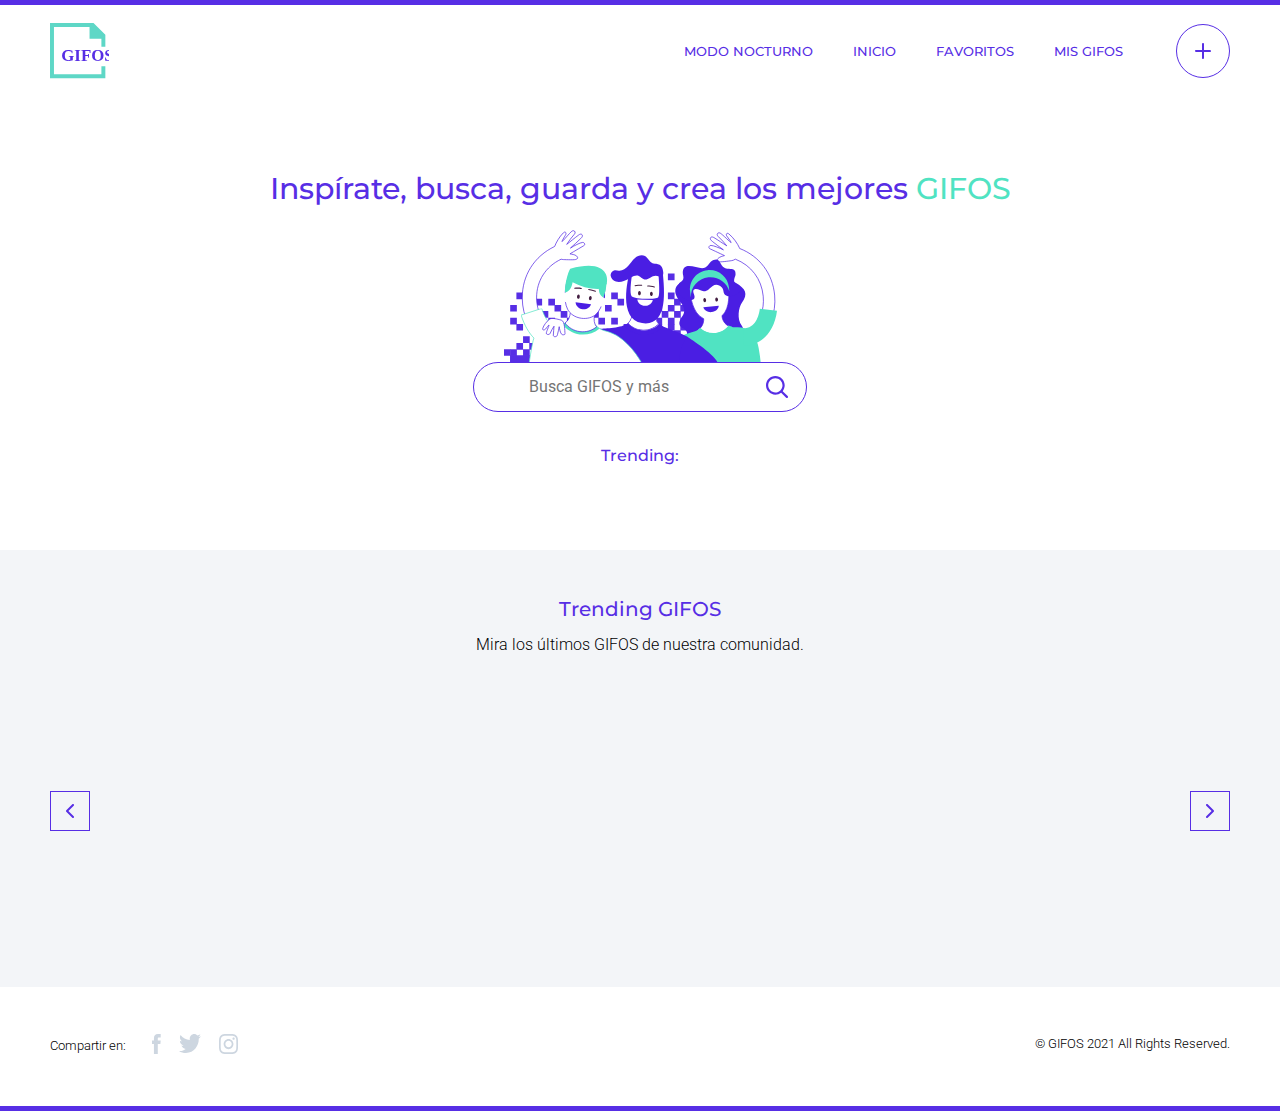
<file: index.html>
<!DOCTYPE html>
<html lang="en">

<head>
    <meta charset="UTF-8">
    <meta name="viewport" content="width=device-width, initial-scale=1.0">
    <link
        href="https://fonts.googleapis.com/css2?family=Montserrat:wght@400;500;700&family=Roboto:wght@300;400;500;700&display=swap"
        rel="stylesheet">
    <link rel="stylesheet" href="./estilos/estilos.css">
    <title>GIFOS</title>
</head>

<body id="body">

    <header>

        <div class="linea-violeta"></div>

        <div class="navbar">

            <img src="./assets/logo-mobile.svg" alt="Logo GifOs" id="logo">
            <img src="./assets/logo-desktop.svg" alt="Logo GifOs" id="logo-desktop">

            <nav>
                <div class="menu">
                    <input type="checkbox" id="checkbox" />

                    <label for="checkbox" id="icon-hamburguesa">
                        <span class="span1"></span>
                        <span class="span2"></span>
                        <span class="span3"></span>
                    </label>

                    <ul id="ul-menu">
                        <li><a href="#" id="menu-modo" class="menu-items">Modo nocturno</a></li>
                        <li><a href="index.html" class="menu-items">Inicio</a></li>
                        <li><a href="favoritos.html" class="menu-items">Favoritos</a></li>
                        <li><a href="misgifos.html" class="menu-items">Mis GIFOS</a></li>
                        <li><a href="creargifo.html" class="menu-creargifo">
                                <img src="./assets/button-crear-gifo.svg" alt="Crear Gifo" class="mas-violeta">
                                <img src="./assets/button-crear-gifo-hover.svg" alt="Crear Gifo" class="mas-blanco">
                            </a></li>
                    </ul>
                </div>
            </nav>

        </div>

    </header>

    <main>

        <section class="main-header">

            <h1>Inspírate, busca, guarda y crea los mejores <span class="gifos">GIFOS</span></h1>

            <div class="buscador-contenedor">
                <img src="./assets/ilustra_header.svg" alt="Ilustración Header">

                <div id="buscador" class="buscador">

                    <div class="buscador-bloque">
                        <div class="buscador-y-lupa">
                            <img src="./assets/icon-search-gris.svg" alt="buscador" class="buscador-lupa-gris"
                                id="buscador-lupa-gris">
                            <input type="text" placeholder="Busca GIFOS y más" id="input-buscador"
                                class="input-buscador">
                        </div>
                        <button id="btn-buscador">
                            <img src="./assets/icon-search.svg" alt="Buscar" id="buscador-lupa"
                                class="icon-lupa-abierta">
                            <img src="./assets/button-close.svg" alt="Cerrar búsqueda" id="cerrar-busqueda"
                                class="icon-cerrar-busqueda">
                        </button>
                    </div>

                    <ul class="buscador-sugerencias" id="buscador-sugerencias">
                    </ul>
                </div>

            </div>

            <div class="trending-sugerencias">
                <h3>Trending:</h3>
                <p id="trending-topics"></p>
            </div>

            <div id="resultados-busqueda-contenedor" class="resultados-busqueda-contenedor">

                <h2 id="titulo-busqueda" class="titulo-busqueda"></h2>

                <div id="resultados-busqueda" class="resultados-busqueda">
                </div>

                <button id="resultados-vermas" class="btn-generico">ver más</button>

            </div>

        </section>

        <section class="trending">

            <h2>Trending GIFOS</h2>
            <p class="trending-text">Mira los últimos GIFOS de nuestra comunidad.</p>

            <div class="trending-slider-contenedor">

                <div class="slider-prev" id="trending-btn-previous">
                    <img src="./assets/button-left.svg" alt="izquierda" class="prev-violeta">
                    <img src="./assets/button-left-blanco.svg" alt="izquierda" class="prev-blanco">
                </div>

                <div class="trending-slider-box">
                    <div class="trending-slider" id="trending-slider">
                    </div>
                </div>

                <div class="slider-next" id="trending-btn-next">
                    <img src="./assets/button-right.svg" alt="derecha" class="next-violeta">
                    <img src="./assets/button-right-blanco.svg" alt="derecha" class="next-blanco">
                </div>

            </div>

        </section>

    </main>

    <footer>

        <div class="datos">

            <div class="footer-redes">
                <p>Compartir en:</p>
                <div class="redes-iconos-contenedor">
                    <a href="https://www.facebook.com/" class="redes-icon" target="_blank">
                        <img src="./assets/icon_facebook.svg" alt="Facebook" class="icon">
                        <img src="./assets/icon_facebook-hover.svg" alt="Facebook" class="icon-hover">
                    </a>
                    <a href="https://www.twitter.com/" class="redes-icon" target="_blank">
                        <img src="./assets/icon-twitter.svg" alt="Twitter" class="icon">
                        <img src="./assets/icon-twitter-hover.svg" alt="Twitter" class="icon-hover">
                    </a>
                    <a href="https://www.instagram.com/" class="redes-icon" target="_blank">
                        <img src="./assets/icon_instagram.svg" alt="Instagram" class="icon">
                        <img src="./assets/icon_instagram-hover.svg" alt="Instagram" class="icon-hover">
                    </a>
                </div>
            </div>

            <div class="footer-copyright">
                <p>© GIFOS 2021 All Rights Reserved.</p>
            </div>

        </div>
        <div class="linea-violeta"></div>

    </footer>


    <script src="https://www.WebRTC-Experiment.com/RecordRTC.js"></script>
    <script src="./java/inicio.js"></script>
    <script src="./java/trending.js"></script>
    <script src="./java/nocturno.js"></script>
</body>

</html>
</file>
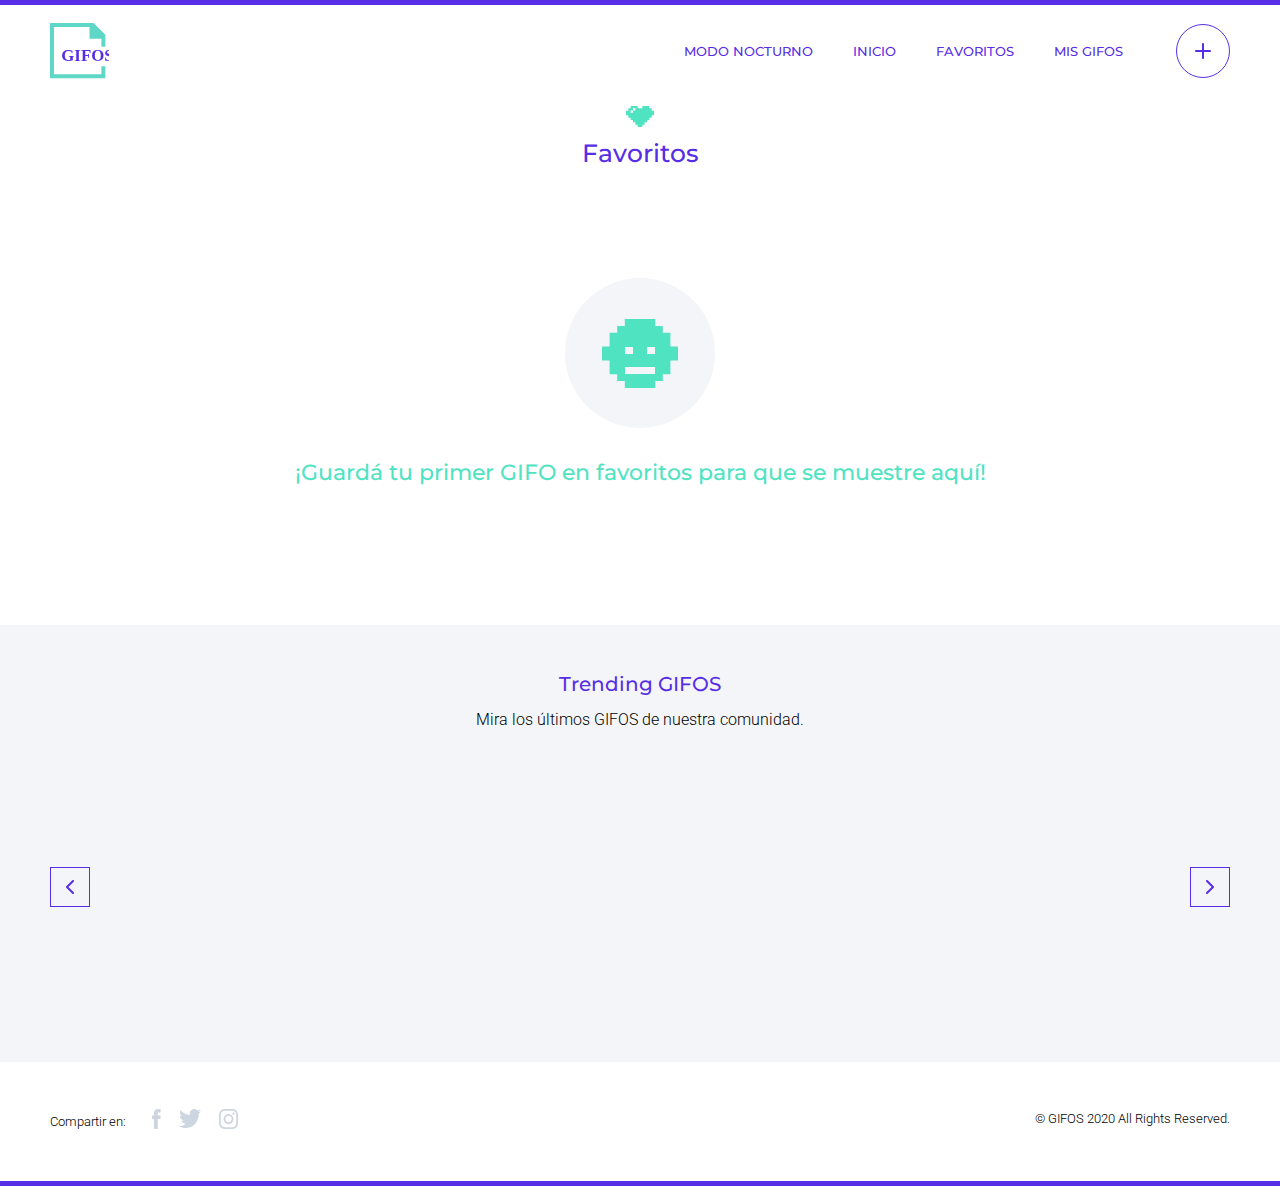
<file: favoritos.html>
<!DOCTYPE html>
<html lang="en">

<head>
    <meta charset="UTF-8">
    <meta name="viewport" content="width=device-width, initial-scale=1.0">
    <link
        href="https://fonts.googleapis.com/css2?family=Montserrat:wght@400;500;700&family=Roboto:wght@400;500;700&display=swap"
        rel="stylesheet">
    <link rel="stylesheet" href="./estilos/estilos.css">
    <title>GIFOS</title>
</head>

<body id="body">

    <header>

        <div class="linea-violeta"></div>

        <div class="navbar">

            <img src="./assets/logo-mobile.svg" alt="Logo GifOs" id="logo">
            <img src="./assets/logo-desktop.svg" alt="Logo GifOs" id="logo-desktop">

            <nav>
                <div class="menu">
                    <input type="checkbox" id="checkbox"/>

                    <label for="checkbox" id="icon-hamburguesa">
                        <span class="span1"></span>
                        <span class="span2"></span>
                        <span class="span3"></span>
                    </label>

                    <ul id="ul-menu">
                        <li><a href="#" id="menu-modo" class="menu-items">Modo nocturno</a></li>
                        <li><a href="index.html" class="menu-items">Inicio</a></li>
                        <li><a href="favoritos.html" class="menu-items">Favoritos</a></li>
                        <li><a href="misgifos.html" class="menu-items">Mis GIFOS</a></li>
                        <li><a href="creargifo.html" class="menu-creargifo">
                                <img src="./assets/button-crear-gifo.svg" alt="Crear Gifo" class="mas-violeta">
                                <img src="./assets/button-crear-gifo-hover.svg" alt="Crear Gifo" class="mas-blanco">
                            </a></li>
                    </ul>
                </div>
            </nav>

        </div>

    </header>

    <main>

        <section class="header-favoritos">

            <img src="./assets/icon-favoritos.svg" alt="favoritos">

            <h1>Favoritos</h1>

        </section>

        <section id="favoritos-vacio">

            <img src="./assets/icon-mis-gifos-sin-contenido.svg" alt="favoritos sin contenido">
            <h3>¡Guardá tu primer GIFO en favoritos para que se muestre aquí!</h3>

        </section>

        <section id="gifos-favoritos">

            <div class="resultados-favoritos" id="resultados-favoritos">

                
            </div> 

            

        </section>

        <section class="trending">

            <h2>Trending GIFOS</h2>
            <p class="trending-text">Mira los últimos GIFOS de nuestra comunidad.</p>

            <div class="trending-slider-contenedor">

                <div class="slider-prev" id="trending-btn-previous">
                    <img src="./assets/button-left.svg" alt="izquierda" class="prev-violeta">
                    <img src="./assets/button-left-blanco.svg" alt="izquierda" class="prev-blanco">
                </div>

                <div class="trending-slider-box">
                    <div class="trending-slider" id="trending-slider">
                    </div>
                </div>

                <div class="slider-next" id="trending-btn-next">
                    <img src="./assets/button-right.svg" alt="derecha" class="next-violeta">
                    <img src="./assets/button-right-blanco.svg" alt="derecha" class="next-blanco">
                </div>

            </div>

        </section>

    </main>

    <footer>

        <div class="datos">

            <div class="footer-redes">
                <p>Compartir en:</p>
                <div class="redes-iconos-contenedor">

                    <a href="https://www.facebook.com/" class="redes-icon" target="_blank">
                        <img src="./assets/icon_facebook.svg" alt="Facebook" class="icon">
                        <img src="./assets/icon_facebook-hover.svg" alt="Facebook" class="icon-hover">
                    </a>

                    <a href="https://www.twitter.com/" class="redes-icon" target="_blank">
                        <img src="./assets/icon-twitter.svg" alt="Twitter" class="icon">
                        <img src="./assets/icon-twitter-hover.svg" alt="Twitter" class="icon-hover">
                    </a>

                    <a href="https://www.instagram.com/" class="redes-icon" target="_blank">
                        <img src="./assets/icon_instagram.svg" alt="Instagram" class="icon">
                        <img src="./assets/icon_instagram-hover.svg" alt="Instagram" class="icon-hover">
                    </a>
                </div>
            </div>

            <div class="footer-copyright">
                <p>© GIFOS 2020 All Rights Reserved.</p>
            </div>

        </div>
        <div class="linea-violeta"></div>

    </footer>

    <script src="https://www.WebRTC-Experiment.com/RecordRTC.js"></script>
    <script src="./java/favoritos.js"></script>
    <script src="./java/trending.js"></script>
    <script src="./java/nocturno.js"></script>
   
</body>

</html>
</file>
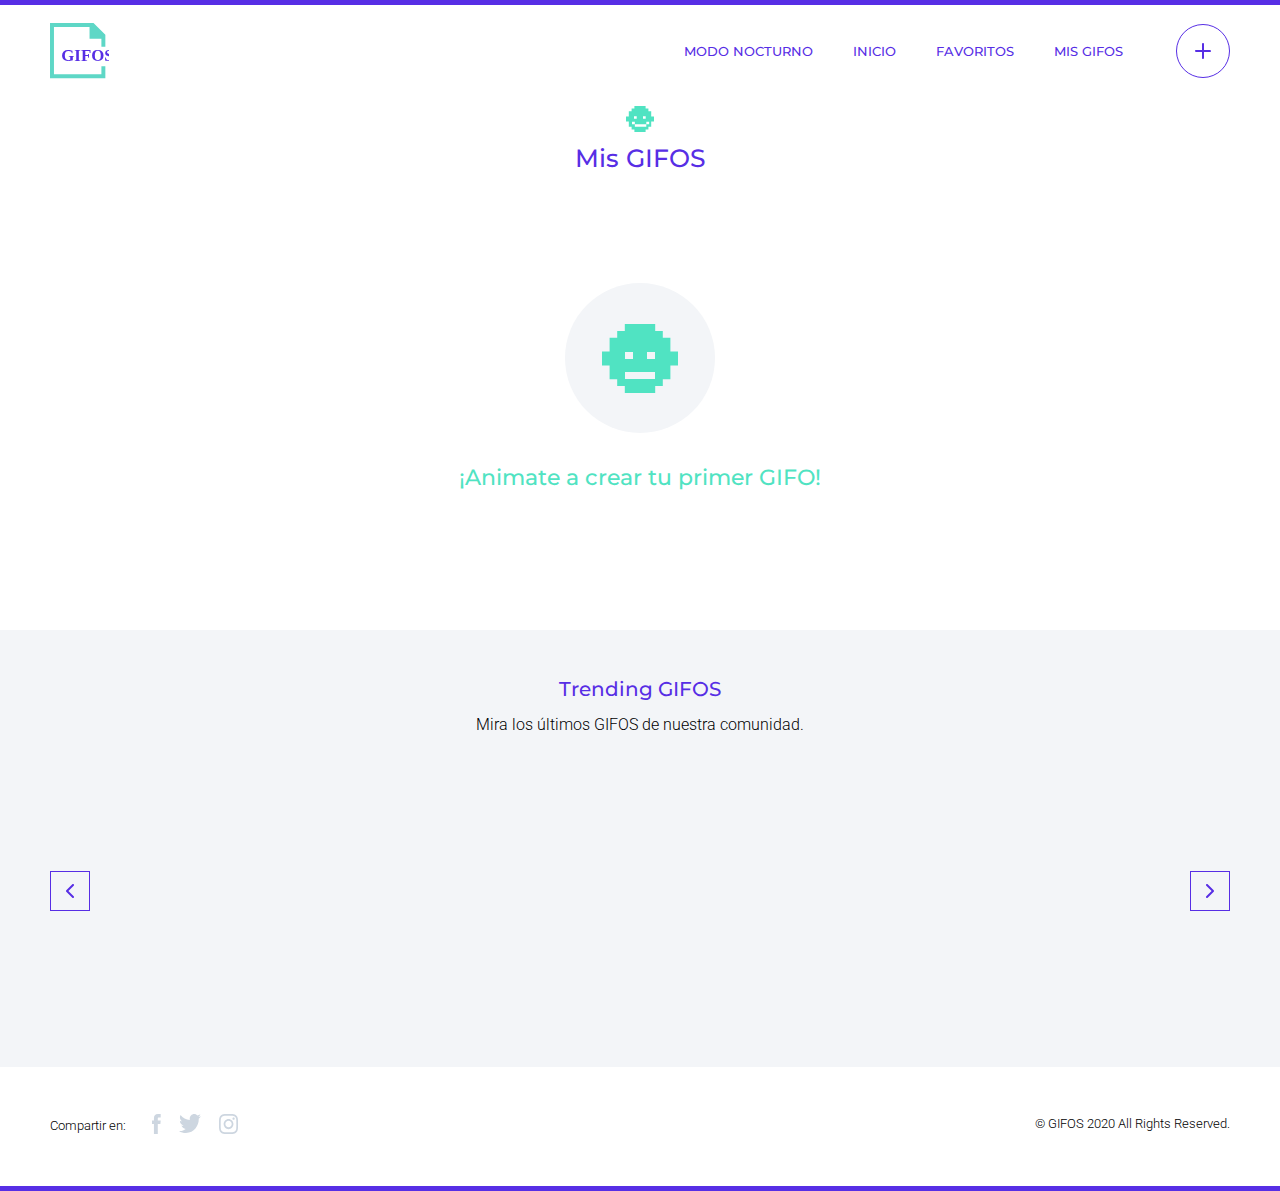
<file: misgifos.html>
<!DOCTYPE html>
<html lang="en">

<head>
    <meta charset="UTF-8">
    <meta name="viewport" content="width=device-width, initial-scale=1.0">
    <link
        href="https://fonts.googleapis.com/css2?family=Montserrat:wght@400;500;700&family=Roboto:wght@400;500;700&display=swap"
        rel="stylesheet">
    <link rel="stylesheet" href="./estilos/estilos.css">
    <title>GIFOS</title>
</head>

<body id="body">

    <header>

        <div class="linea-violeta"></div>

        <div class="navbar">

            <img src="./assets/logo-mobile.svg" alt="Logo" id="logo">
            <img src="./assets/logo-desktop.svg" alt="Logo" id="logo-desktop">

            <nav>
                <div class="menu">
                    <input type="checkbox" id="checkbox" />

                    <label for="checkbox" id="icon-hamburguesa">
                        <span class="span1"></span>
                        <span class="span2"></span>
                        <span class="span3"></span>
                    </label>

                    <ul id="ul-menu">
                        <li><a href="#" id="menu-modo" class="menu-items">Modo nocturno</a></li>
                        <li><a href="index.html" class="menu-items">Inicio</a></li>
                        <li><a href="favoritos.html" class="menu-items">Favoritos</a></li>
                        <li><a href="misgifos.html" class="menu-items">Mis GIFOS</a></li>
                        <li><a href="creargifo.html" class="menu-creargifo">
                                <img src="./assets/button-crear-gifo.svg" alt="Crear Gifo" class="mas-violeta">
                                <img src="./assets/button-crear-gifo-hover.svg" alt="Crear Gifo" class="mas-blanco">
                            </a></li>
                    </ul>
                </div>
            </nav>

        </div>

    </header>

    <main>

        <section class="header-misgifos">

            <img src="./assets/icon-mis-gifos.svg" alt="misgifos">

            <h1>Mis GIFOS</h1>

        </section>

        <section id="misgifos-vacio">

            <img src="./assets/icon-mis-gifos-sin-contenido.svg" alt="mis gifos sin contenido">
            <h3>¡Animate a crear tu primer GIFO!</h3>

        </section>


        <section id="misgifos-creados">

            <div class="resultados-misgifos" id="resultados-misgifos">



            </div>



        </section>



        <section class="trending">

            <h2>Trending GIFOS</h2>
            <p class="trending-text">Mira los últimos GIFOS de nuestra comunidad.</p>

            <div class="trending-slider-contenedor">

                <div class="slider-prev" id="trending-btn-previous">
                    <img src="./assets/button-left.svg" alt="izquierda" class="prev-violeta">
                    <img src="./assets/button-left-blanco.svg" alt="izquierda" class="prev-blanco">
                </div>

                <div class="trending-slider-box">
                    <div class="trending-slider" id="trending-slider">
                    </div>
                </div>

                <div class="slider-next" id="trending-btn-next">
                    <img src="./assets/button-right.svg" alt="derecha" class="next-violeta">
                    <img src="./assets/button-right-blanco.svg" alt="derecha" class="next-blanco">
                </div>

            </div>

        </section>

    </main>

    <footer>

        <div class="datos">

            <div class="footer-redes">
                <p>Compartir en:</p>
                <div class="redes-iconos-contenedor">

                    <a href="https://www.facebook.com/" class="redes-icon" target="_blank">
                        <img src="./assets/icon_facebook.svg" alt="Facebook" class="icon">
                        <img src="./assets/icon_facebook-hover.svg" alt="Facebook" class="icon-hover">
                    </a>

                    <a href="https://www.twitter.com/" class="redes-icon" target="_blank">
                        <img src="./assets/icon-twitter.svg" alt="Twitter" class="icon">
                        <img src="./assets/icon-twitter-hover.svg" alt="Twitter" class="icon-hover">
                    </a>

                    <a href="https://www.instagram.com/" class="redes-icon" target="_blank">
                        <img src="./assets/icon_instagram.svg" alt="Instagram" class="icon">
                        <img src="./assets/icon_instagram-hover.svg" alt="Instagram" class="icon-hover">
                    </a>
                </div>
            </div>

            <div class="footer-copyright">
                <p>© GIFOS 2020 All Rights Reserved.</p>
            </div>

        </div>
        <div class="linea-violeta"></div>

    </footer>

    <script src="https://www.WebRTC-Experiment.com/RecordRTC.js"></script>
    <script src="./java/misgifos.js"></script>
    <script src="./java/trending.js"></script>
    <script src="./java/nocturno.js"></script>
</body>
</file>
<file: estilos/estilos.css>
.linea-violeta {
    height: 5px;
    background-color: #572EE5;
    width: 100%;
  }
  
  .dark .linea-violeta {
    background-color: #000000;
  }
  
  header .navbar {
    display: -webkit-box;
    display: -ms-flexbox;
    display: flex;
    -webkit-box-pack: justify;
        -ms-flex-pack: justify;
            justify-content: space-between;
    height: 95px;
    padding: 29px 26px 17px 22px;
  }
  
  header .navbar #logo {
    width: 56px;
  }
  
  header .navbar #logo-desktop {
    display: none;
  }
  
  header .navbar nav .menu {
    /* lo que pasa cuando apreto el checkbox*/
  }
  
  header .navbar nav .menu ul {
    position: absolute;
    top: 100px;
    right: 0px;
    width: 0px;
    height: calc(100vh - 100px);
    padding-left: 0px;
    padding-top: 32px;
    overflow: hidden;
    background-color: rgba(87, 46, 229, 0.9);
    list-style-type: none;
    -webkit-transition: width 0.3s ease-out;
    transition: width 0.3s ease-out;
  }
  
  header .navbar nav .menu ul li {
    position: relative;
  }
  
  header .navbar nav .menu ul li .menu-items {
    display: block;
    position: relative;
    padding-bottom: 11px;
    padding-top: 13px;
    text-decoration: none;
    text-align: center;
    font-family: 'Montserrat', sans-serif;
    font-weight: 500;
    font-size: 15px;
    line-height: 30px;
    color: #ffffff;
  }
  
  header .navbar nav .menu ul li::after {
    content: "";
    position: absolute;
    bottom: 0;
    left: calc(50% - 20.5px);
    width: 41px;
    border-bottom: 1px solid #ffffff;
    opacity: 0.5;
  }
  
  header .navbar nav .menu ul li .menu-creargifo {
    display: none;
  }
  
  header .navbar nav .menu ul li:first-child a {
    padding-top: 0;
  }
  
  header .navbar nav .menu #checkbox {
    display: none;
    z-index: 2;
    position: absolute;
    top: 10px;
    right: 16px;
    -webkit-transform: scale(1.5);
            transform: scale(1.5);
  }
  
  header .navbar nav .menu label span {
    display: block;
    width: 18px;
    height: 2px;
    position: relative;
    background-color: #572EE5;
    z-index: 1;
    -webkit-transition: opacity 0.3s ease, -webkit-transform 0.3s ease;
    transition: opacity 0.3s ease, -webkit-transform 0.3s ease;
    transition: transform 0.3s ease, opacity 0.3s ease;
    transition: transform 0.3s ease, opacity 0.3s ease, -webkit-transform 0.3s ease;
  }
  
  header .navbar nav .menu label .span1 {
    -webkit-transform-origin: 10% 0%;
            transform-origin: 10% 0%;
    margin-bottom: 3px;
    background-color: #572EE5;
  }
  
  header .navbar nav .menu label .span2 {
    margin-bottom: 3px;
    background-color: #572EE5;
  }
  
  header .navbar nav .menu label .span3 {
    -webkit-transform-origin: 10% 100%;
            transform-origin: 10% 100%;
    background-color: #572EE5;
  }
  
  header .navbar nav .menu input:checked ~ ul {
    width: 100%;
    -webkit-transition: width 0.3s ease-out;
    transition: width 0.3s ease-out;
  }
  
  header .navbar nav .menu input:checked ~ label .span1 {
    opacity: 1;
    -webkit-transform: rotate(45deg);
            transform: rotate(45deg);
    background-color: #572EE5;
  }
  
  header .navbar nav .menu input:checked ~ label .span2 {
    opacity: 0;
  }
  
  header .navbar nav .menu input:checked ~ label .span3 {
    opacity: 1;
    -webkit-transform: rotate(-45deg);
            transform: rotate(-45deg);
    background-color: #572EE5;
  }
  
  @media screen and (min-width: 1024px) {
    header .navbar {
      height: 90px;
      padding-top: 18px;
      padding-left: 50px;
      padding-right: 50px;
    }
    header .navbar #logo {
      display: none;
    }
    header .navbar #logo-desktop {
      display: block;
      width: 59px;
    }
    header .navbar nav .menu ul {
      display: -webkit-box;
      display: -ms-flexbox;
      display: flex;
      -webkit-box-orient: horizontal;
      -webkit-box-direction: normal;
          -ms-flex-direction: row;
              flex-direction: row;
      position: relative;
      top: 0px;
      right: 0px;
      width: 100%;
      height: unset;
      padding-top: 0;
      background-color: unset;
    }
    header .navbar nav .menu ul li {
      display: inline-block;
      padding-top: 0;
      margin-left: 40px;
    }
    header .navbar nav .menu ul li .menu-items {
      display: block;
      position: relative;
      padding-bottom: 1px;
      padding-top: 3px;
      border-bottom: 2px solid white;
      font-family: 'Montserrat', sans-serif;
      font-weight: 500;
      font-size: 13px;
      line-height: 16px;
      text-transform: uppercase;
      color: #572EE5;
    }
    header .navbar nav .menu ul li::after {
      display: none;
    }
    header .navbar nav .menu ul li .menu-items:hover {
      border-bottom: 2px solid #50E3C2;
    }
    header .navbar nav .menu ul li .menu-items:active {
      color: #9CAFC3;
    }
    header .navbar nav .menu ul li .menu-creargifo {
      display: -webkit-box;
      display: -ms-flexbox;
      display: flex;
      -webkit-box-pack: center;
          -ms-flex-pack: center;
              justify-content: center;
      -webkit-box-align: center;
          -ms-flex-align: center;
              align-items: center;
      height: 54px;
      width: 54px;
      padding-top: 0;
      border-radius: 50%;
      border: 1px solid #572EE5;
      background-color: unset;
    }
    header .navbar nav .menu ul li .menu-creargifo .mas-violeta {
      width: 16px;
    }
    header .navbar nav .menu ul li .menu-creargifo .mas-blanco {
      width: 16px;
      display: none;
    }
    header .navbar nav .menu ul li .menu-creargifo:hover {
      background-color: #572EE5;
      border-bottom: none;
    }
    header .navbar nav .menu ul li .menu-creargifo:hover .mas-violeta {
      display: none;
    }
    header .navbar nav .menu ul li .menu-creargifo:hover .mas-blanco {
      display: block;
    }
    header .navbar nav .menu ul li .menu-creargifo:active {
      background-color: #9CAFC3;
    }
    header .navbar nav .menu ul li:last-child {
      margin-left: 53px;
    }
    header .navbar nav .menu ul li:first-child {
      padding-top: 3px;
    }
    header .navbar nav .menu #checkbox {
      display: none;
    }
    header .navbar nav .menu label span {
      display: none;
    }
  }
  
  @media screen and (min-width: 1440px) {
    header .navbar {
      padding-left: 156px;
      padding-right: 156px;
    }
  }
  
  footer .datos .footer-redes {
    margin-top: 47px;
    display: -webkit-box;
    display: -ms-flexbox;
    display: flex;
    -webkit-box-orient: vertical;
    -webkit-box-direction: normal;
        -ms-flex-direction: column;
            flex-direction: column;
    -webkit-box-align: center;
        -ms-flex-align: center;
            align-items: center;
  }
  
  footer .datos .footer-redes p {
    font-family: 'Roboto', sans-serif;
    font-weight: 300;
    font-size: 16px;
    line-height: 23px;
    text-align: center;
    font-size: 15px;
    line-height: 18px;
  }
  
  footer .datos .footer-redes .redes-iconos-contenedor {
    margin-top: 22px;
    display: -webkit-box;
    display: -ms-flexbox;
    display: flex;
    -webkit-box-orient: horizontal;
    -webkit-box-direction: normal;
        -ms-flex-direction: row;
            flex-direction: row;
    -webkit-box-pack: center;
        -ms-flex-pack: center;
            justify-content: center;
  }
  
  footer .datos .footer-redes .redes-iconos-contenedor .redes-icon {
    padding: 0 9px;
  }
  
  footer .datos .footer-redes .redes-iconos-contenedor .redes-icon .icon {
    height: 20px;
  }
  
  footer .datos .footer-redes .redes-iconos-contenedor .redes-icon .icon-hover {
    height: 20px;
    display: none;
  }
  
  footer .datos .footer-redes .redes-iconos-contenedor .redes-icon:hover .icon {
    display: none;
  }
  
  footer .datos .footer-redes .redes-iconos-contenedor .redes-icon:hover .icon-hover {
    display: block;
  }
  
  footer .datos .footer-copyright {
    margin-top: 46px;
    margin-bottom: 23px;
  }
  
  footer .datos .footer-copyright p {
    font-family: 'Roboto', sans-serif;
    font-weight: 300;
    font-size: 16px;
    line-height: 23px;
    text-align: center;
    font-size: 14px;
    line-height: 20px;
  }
  
  @media screen and (min-width: 1024px) {
    footer .datos {
      display: -webkit-box;
      display: -ms-flexbox;
      display: flex;
      -webkit-box-pack: justify;
          -ms-flex-pack: justify;
              justify-content: space-between;
      margin: 47px 50px 48px;
    }
    footer .datos .footer-redes {
      margin-top: 0;
      display: -webkit-box;
      display: -ms-flexbox;
      display: flex;
      -webkit-box-orient: horizontal;
      -webkit-box-direction: normal;
          -ms-flex-direction: row;
              flex-direction: row;
    }
    footer .datos .footer-redes p {
      font-family: 'Roboto', sans-serif;
      font-weight: 300;
      font-size: 16px;
      line-height: 23px;
      text-align: center;
      font-size: 13px;
      line-height: 15px;
    }
    footer .datos .footer-redes .redes-iconos-contenedor {
      margin-top: 0px;
      margin-left: 17px;
    }
    footer .datos .footer-redes .redes-iconos-contenedor .redes-icon {
      padding: 0 9px;
    }
    footer .datos .footer-redes .redes-iconos-contenedor .redes-icon .icon {
      height: 20px;
    }
    footer .datos .footer-redes .redes-iconos-contenedor .redes-icon .icon-hover {
      height: 20px;
      display: none;
    }
    footer .datos .footer-redes .redes-iconos-contenedor .redes-icon:hover .icon {
      display: none;
    }
    footer .datos .footer-redes .redes-iconos-contenedor .redes-icon:hover .icon-hover {
      display: block;
    }
    footer .datos .footer-copyright {
      margin-top: 0px;
      margin-bottom: 0px;
    }
    footer .datos .footer-copyright p {
      font-size: 13px;
    }
  }
  
  @media screen and (min-width: 1440px) {
    footer .datos {
      margin: 47px 156px 48px;
    }
  }
  
  .modal-activado {
    position: fixed;
    padding: 0 20px;
    z-index: 9;
    left: 0;
    top: 0;
    width: 100%;
    height: 100vh;
    overflow-y: scroll;
    background-color: rgba(255, 255, 255, 0.9);
  }
  
  .modal-activado .modal-btn-close {
    background-color: unset;
    border: 0;
    position: absolute;
    width: 24px;
    height: 24px;
    top: 50px;
    right: 20px;
  }
  
  .modal-activado .modal-gif {
    width: 100%;
    margin-top: 124px;
  }
  
  .modal-activado .modal-bar {
    display: -webkit-box;
    display: -ms-flexbox;
    display: flex;
    -webkit-box-pack: justify;
        -ms-flex-pack: justify;
            justify-content: space-between;
    margin: 17px 0;
  }
  
  .modal-activado .modal-bar .modal-textos {
    max-width: 65%;
  }
  
  .modal-activado .modal-bar .modal-textos .modal-user {
    text-align: left;
    font-size: 15px;
    line-height: 18px;
    font-weight: 300;
    margin: 0;
    color: #000000;
    font-family: "Roboto", sans-serif;
  }
  
  .modal-activado .modal-bar .modal-textos .modal-titulo {
    text-align: left;
    font-size: 16px;
    line-height: 19px;
    font-weight: 500;
    margin-top: 6px;
    color: #000000;
    font-family: "Montserrat", sans-serif;
  }
  
  .modal-activado .modal-bar .modal-btn {
    background-color: unset;
    border: 0;
    width: 36px;
    height: 36px;
  }
  
  @media screen and (min-width: 1024px) {
    .modal-activado {
      padding: unset;
      text-align: center;
    }
    .modal-btn-close {
      top: 50px;
      right: 100px !important;
      cursor: pointer;
    }
    .modal-gif {
      max-width: 600px;
      margin-top: 160px;
    }
    .modal-bar {
      margin: 27px auto !important;
      max-width: 600px;
      position: relative;
    }
    .modal-bar .modal-textos {
      max-width: 80%;
    }
    .modal-bar .modal-btn {
      border: 1px solid #9CAFC3;
      cursor: pointer;
    }
  }
  
  .main-header h1 {
    font-family: 'Montserrat', sans-serif;
    font-weight: 500;
    text-align: center;
    color: #572EE5;
    font-size: 25px;
    line-height: 33px;
    padding: 7px 54px 31px 54px;
  }
  
  .main-header h1 .gifos {
    color: #50E3C2;
  }
  
  .main-header .buscador-contenedor {
    display: -webkit-box;
    display: -ms-flexbox;
    display: flex;
    -webkit-box-orient: vertical;
    -webkit-box-direction: normal;
        -ms-flex-direction: column;
            flex-direction: column;
    -webkit-box-align: center;
        -ms-flex-align: center;
            align-items: center;
  }
  
  .main-header .buscador-contenedor img {
    width: 273px;
  }
  
  .main-header .buscador-contenedor .buscador {
    border: 1px solid #572EE5;
    border-radius: 27px;
    width: 334px;
    height: 50px;
    display: -webkit-box;
    display: -ms-flexbox;
    display: flex;
    -webkit-box-orient: vertical;
    -webkit-box-direction: normal;
        -ms-flex-direction: column;
            flex-direction: column;
  }
  
  .main-header .buscador-contenedor .buscador .buscador-bloque {
    width: 100%;
    display: -webkit-box;
    display: -ms-flexbox;
    display: flex;
    -webkit-box-pack: justify;
        -ms-flex-pack: justify;
            justify-content: space-between;
    padding: 0 18px;
  }
  
  .main-header .buscador-contenedor .buscador .buscador-bloque .buscador-y-lupa {
    display: -webkit-box;
    display: -ms-flexbox;
    display: flex;
  }
  
  .main-header .buscador-contenedor .buscador .buscador-bloque .buscador-y-lupa .buscador-lupa-gris {
    padding-top: 2px;
    width: 22px;
    opacity: 0;
  }
  
  .main-header .buscador-contenedor .buscador .buscador-bloque .buscador-y-lupa .input-buscador {
    margin-left: 15px;
    border: none;
    font-family: "Roboto", sans-serif;
    color: #9CAFC3;
    font-size: 16px;
    text-align: left;
    line-height: 19px;
    font-weight: 400;
    background-color: unset;
  }
  
  .main-header .buscador-contenedor .buscador .buscador-bloque #btn-buscador {
    background-color: unset;
    border: none;
  }
  
  .main-header .buscador-contenedor .buscador .buscador-bloque #btn-buscador .icon-lupa-abierta {
    padding-top: 3px;
    width: 22px;
  }
  
  .main-header .buscador-contenedor .buscador .buscador-bloque #btn-buscador .icon-cerrar-busqueda {
    display: none;
  }
  
  .main-header .buscador-contenedor .buscador .buscador-sugerencias {
    display: none;
  }
  
  .buscador-activo {
    border: 1px solid #572EE5;
    border-radius: 27px;
    width: 334px;
    height: 200px;
  }
  
  .buscador-activo .buscador-bloque {
    width: 100%;
    height: 50px;
    display: -webkit-box;
    display: -ms-flexbox;
    display: flex;
    -webkit-box-pack: justify;
        -ms-flex-pack: justify;
            justify-content: space-between;
    padding: 0 18px;
  }
  
  .buscador-activo .buscador-bloque .buscador-y-lupa {
    display: -webkit-box;
    display: -ms-flexbox;
    display: flex;
  }
  
  .buscador-activo .buscador-bloque .buscador-y-lupa .buscador-lupa-gris {
    padding-top: 2px;
    width: 22px;
    opacity: 1;
  }
  
  .buscador-activo .buscador-bloque .buscador-y-lupa .input-buscador {
    margin-left: 15px;
    border: none;
    font-family: "Roboto", sans-serif;
    color: #000000;
    font-size: 16px;
    text-align: left;
    line-height: 19px;
    font-weight: 400;
  }
  
  .buscador-activo .buscador-bloque #btn-buscador {
    background-color: unset;
    border: none;
  }
  
  .buscador-activo .buscador-bloque #btn-buscador .icon-lupa-abierta {
    display: none;
  }
  
  .buscador-activo .buscador-bloque #btn-buscador .icon-cerrar-busqueda {
    width: 14px;
  }
  
  .buscador-activo .buscador-sugerencias {
    display: block;
    margin: 0 18px;
    border-top: 1px solid grey;
  }
  
  .buscador-activo .buscador-sugerencias .sugerencia {
    display: -webkit-box;
    display: -ms-flexbox;
    display: flex;
    padding-top: 14px;
  }
  
  .buscador-activo .buscador-sugerencias .sugerencia .sugerencia-lupa-gris {
    width: 16px;
  }
  
  .buscador-activo .buscador-sugerencias .sugerencia .buscador-sugerencia-texto {
    margin-left: 20px;
    border: none;
    font-family: "Roboto", sans-serif;
    color: #9CAFC3;
    font-size: 16px;
    text-align: left;
    line-height: 19px;
    font-weight: 300;
    cursor: pointer;
  }
  
  .trending-sugerencias {
    margin-top: 31px;
  }
  
  .trending-sugerencias h3 {
    font-family: 'Montserrat', sans-serif;
    font-weight: 500;
    text-align: center;
    color: #572EE5;
    font-size: 16px;
    line-height: 25px;
  }
  
  .trending-sugerencias #trending-topics {
    font-family: "Montserrat", sans-serif;
    color: #572EE5;
    font-size: 14px;
    text-align: center;
    line-height: 25px;
    padding: 3px 85px 0px 85px;
  }
  
  .trending-topics-link {
    cursor: pointer;
  }
  
  .resultados-busqueda-contenedor {
    display: none;
    position: relative;
    margin-top: 35px;
    text-align: center;
  }
  
  .resultados-busqueda-contenedor::before {
    content: "";
    position: absolute;
    z-index: 0;
    top: 1;
    left: calc(50% - 78.5px);
    width: 157px;
    border-bottom: 1px solid #9CAFC3;
    opacity: 0.5;
  }
  
  .titulo-busqueda {
    position: relative;
    padding-top: 43px;
    font-family: 'Montserrat', sans-serif;
    font-weight: 500;
    text-align: center;
    color: #572EE5;
    font-size: 25px;
    line-height: 40px;
  }
  
  .resultados-busqueda {
    margin: 38px 10px 53px 10px;
    display: -webkit-box;
    display: -ms-flexbox;
    display: flex;
    -ms-flex-wrap: wrap;
        flex-wrap: wrap;
    -webkit-box-orient: horizontal;
    -webkit-box-direction: normal;
        -ms-flex-direction: row;
            flex-direction: row;
    -webkit-box-pack: center;
        -ms-flex-pack: center;
            justify-content: center;
  }
  
  .resultados-gif-box {
    width: 156px;
    height: 120px;
    overflow: hidden;
    margin: 0 10px 25px 10px;
  }
  
  .gif-acciones-resultados {
    display: none;
  }
  
  .resultados-gif {
    -o-object-fit: cover;
       object-fit: cover;
    width: 100%;
    height: 100%;
  }
  
  .btn-generico {
    color: #572EE5;
    background-color: unset;
    border: 1px solid #572EE5;
    border-radius: 25px;
    padding: 16px 32px;
    cursor: pointer;
    font-family: "Montserrat", sans-serif;
    font-size: 13px;
    line-height: 16px;
    text-align: center;
    text-transform: uppercase;
  }
  
  .busqueda-error-contenedor {
    margin-top: 40px;
  }
  
  .busqueda-error-img {
    width: 120px;
  }
  
  .busqueda-error-texto {
    font-family: 'Montserrat', sans-serif;
    font-weight: 500;
    text-align: center;
    color: #572EE5;
    color: #50E3C2;
    font-size: 18px;
    line-height: 28px;
  }
  
  @media screen and (min-width: 1024px) {
    .main-header h1 {
      font-size: 30px;
      line-height: 35px;
      padding: 76px 250px 24px 250px;
    }
    .resultados-busqueda {
      margin: 38px 10px 53px 10px;
      display: -webkit-box;
      display: -ms-flexbox;
      display: flex;
      -ms-flex-wrap: wrap;
          flex-wrap: wrap;
      -webkit-box-orient: horizontal;
      -webkit-box-direction: normal;
          -ms-flex-direction: row;
              flex-direction: row;
      -webkit-box-pack: center;
          -ms-flex-pack: center;
              justify-content: center;
    }
    .resultados-gif-box {
      width: 220px;
      height: 200px;
      margin: 0 10px 25px 10px;
    }
    .gif-acciones-resultados {
      position: absolute;
      z-index: 0;
      background-color: rgba(87, 46, 229, 0.6);
      width: 220px;
      height: 200px;
    }
    .iconos-acciones-gif {
      display: -webkit-box;
      display: -ms-flexbox;
      display: flex;
      position: absolute;
      right: 10px;
      top: 10px;
    }
    .iconos-acciones-box {
      width: 32px;
      height: 32px;
      background-color: rgba(255, 255, 255, 0.7);
      display: -webkit-box;
      display: -ms-flexbox;
      display: flex;
      -webkit-box-pack: center;
          -ms-flex-pack: center;
              justify-content: center;
      -ms-flex-line-pack: center;
          align-content: center;
      border-radius: 6px;
      border: none;
    }
    .favorito {
      cursor: pointer;
    }
    .download {
      margin-left: 10px;
      cursor: pointer;
    }
    .max {
      margin-left: 10px;
      cursor: pointer;
    }
    .iconos-acciones-box:hover {
      background-color: #ffffff;
    }
    .textos-descripcion-gif-resultados {
      position: absolute;
      bottom: 30px;
      left: 18px;
    }
    .user-gif-resultados {
      font-family: 'Roboto', sans-serif;
      font-weight: 300;
      font-size: 16px;
      line-height: 23px;
      text-align: center;
      text-align: left;
      color: #ffffff;
      font-size: 15px;
      line-height: 18px;
      padding: 0;
      margin-bottom: 6px;
    }
    .titulo-gif-resultados {
      font-family: 'Roboto', sans-serif;
      font-weight: 300;
      font-size: 16px;
      line-height: 23px;
      text-align: center;
      text-align: left;
      color: #ffffff;
      font-size: 16px;
      line-height: 19px;
      font-weight: 500;
      padding: 0;
      margin: 0;
    }
    .resultados-gif-box:hover .gif-acciones-resultados {
      display: block;
    }
    .btn-generico:hover {
      background-color: #572EE5;
      color: #ffffff;
    }
  }
  
  @media screen and (min-width: 1440px) {
    .main-header h1 {
      font-size: 35px;
      line-height: 50px;
      padding: 76px 440px 24px 440px;
    }
    .main-header .buscador-contenedor img {
      width: 399px;
    }
    .main-header .buscador-contenedor .buscador {
      width: 551px;
    }
    .main-header .trending-sugerencias {
      margin-top: 73px;
    }
    .main-header .trending-sugerencias h3 {
      font-family: 'Montserrat', sans-serif;
      font-weight: 500;
      text-align: center;
      color: #572EE5;
      font-size: 18px;
    }
    .main-header .trending-sugerencias #trending-topics {
      font-size: 16px;
      padding-top: 7px;
    }
    .buscador-activo {
      width: 551px;
    }
    .resultados-busqueda-contenedor {
      margin-top: 55px;
    }
    #titulo-busqueda {
      padding-top: 81px;
      font-size: 35px;
      line-height: 30px;
    }
    .resultados-busqueda {
      margin: 59px 146px 47px 146px;
    }
    .resultados-gif-box {
      width: 260px;
      height: 200px;
      margin: 0 15px 31px 15px;
    }
    .gif-acciones-resultados {
      width: 260px;
      height: 200px;
    }
    .busqueda-error-contenedor {
      margin-top: 50px;
      margin-bottom: 50px;
    }
    .busqueda-error-img {
      margin-top: 0;
      width: 150px;
    }
    .busqueda-error-texto {
      margin-top: 29px;
      font-size: 22px;
      line-height: 25px;
    }
  }
  
  .trending {
    margin-top: 79px;
    background-color: #F3F5F8;
    padding-bottom: 82px;
  }
  
  .trending h2 {
    padding-top: 44px;
    font-family: 'Montserrat', sans-serif;
    font-weight: 500;
    text-align: center;
    color: #572EE5;
    font-size: 20px;
    line-height: 30px;
  }
  
  .trending .trending-text {
    font-family: 'Roboto', sans-serif;
    font-weight: 300;
    font-size: 16px;
    line-height: 23px;
    text-align: center;
    padding: 9px 100px;
  }
  
  .slider-prev {
    display: none;
  }
  
  .slider-next {
    display: none;
  }
  
  .trending-slider {
    display: -webkit-box;
    display: -ms-flexbox;
    display: flex;
    margin: 23px auto 0 auto;
    max-width: 900px;
    width: 100%;
    height: 187px;
    overflow-x: scroll;
    overflow-y: hidden;
    -ms-scroll-snap-type: x mandatory;
        scroll-snap-type: x mandatory;
  }
  
  .gif-contenedor {
    width: 100%;
    height: 100%;
    margin: 0 20px;
    scroll-snap-align: center;
  }
  
  .gif-acciones {
    display: none;
  }
  
  .trending-gif {
    width: 243px;
    height: 100%;
    -o-object-fit: cover;
       object-fit: cover;
  }
  
  @media screen and (min-width: 1024px) {
    .trending-slider-contenedor {
      margin: 53px 50px 0 50px;
      display: -webkit-box;
      display: -ms-flexbox;
      display: flex;
      -webkit-box-pack: justify;
          -ms-flex-pack: justify;
              justify-content: space-between;
      -webkit-box-align: center;
          -ms-flex-align: center;
              align-items: center;
    }
    .slider-prev {
      display: block;
      border: 1px solid #572EE5;
      width: 40px;
      height: 40px;
      display: -webkit-box;
      display: -ms-flexbox;
      display: flex;
      -webkit-box-pack: center;
          -ms-flex-pack: center;
              justify-content: center;
      -webkit-box-align: center;
          -ms-flex-align: center;
              align-items: center;
    }
    .slider-prev .prev-blanco {
      display: none;
      width: 8px;
    }
    .slider-prev:hover {
      background-color: #572EE5;
    }
    .slider-prev:hover .prev-violeta {
      display: none;
    }
    .slider-prev:hover .prev-blanco {
      display: block;
    }
    .slider-next {
      display: block;
      border: 1px solid #572EE5;
      width: 40px;
      height: 40px;
      display: -webkit-box;
      display: -ms-flexbox;
      display: flex;
      -webkit-box-pack: center;
          -ms-flex-pack: center;
              justify-content: center;
      -webkit-box-align: center;
          -ms-flex-align: center;
              align-items: center;
    }
    .slider-next .next-blanco {
      display: none;
      width: 8px;
    }
    .slider-next:hover {
      background-color: #572EE5;
    }
    .slider-next:hover .next-violeta {
      display: none;
    }
    .slider-next:hover .next-blanco {
      display: block;
    }
    .trending-slider-box {
      overflow-x: hidden;
      width: 795px;
    }
    .trending-slider {
      overflow-x: hidden;
      -webkit-transform: translateX(0);
              transform: translateX(0);
      margin: 0;
      padding: 0;
      width: 3080px;
      max-width: 3080px;
      display: -webkit-box;
      display: -ms-flexbox;
      display: flex;
      -webkit-box-pack: start;
          -ms-flex-pack: start;
              justify-content: flex-start;
    }
    .gif-contenedor {
      margin: 0 15px;
      width: 243px;
      height: 187px;
    }
    .gif-contenedor:first-child {
      margin-left: 0;
    }
    .gif-acciones {
      position: absolute;
      z-index: 0;
      background-color: rgba(87, 46, 229, 0.6);
      width: 243px;
      height: 187px;
    }
    .iconos-acciones-gif {
      display: -webkit-box;
      display: -ms-flexbox;
      display: flex;
      position: absolute;
      right: 10px;
      top: 10px;
    }
    .iconos-acciones-box {
      width: 32px;
      height: 32px;
      background-color: rgba(255, 255, 255, 0.7);
      display: -webkit-box;
      display: -ms-flexbox;
      display: flex;
      -webkit-box-pack: center;
          -ms-flex-pack: center;
              justify-content: center;
      -ms-flex-line-pack: center;
          align-content: center;
      border-radius: 6px;
      border: none;
    }
    .favorito {
      cursor: pointer;
    }
    .download {
      margin-left: 10px;
      cursor: pointer;
    }
    .max {
      margin-left: 10px;
      cursor: pointer;
    }
    .iconos-acciones-box:hover {
      background-color: #ffffff;
    }
    .textos-descripcion-gif {
      text-align: left;
      position: absolute;
      bottom: 20px;
      left: 10px;
    }
    .user-gif {
      font-family: 'Roboto', sans-serif;
      font-weight: 300;
      font-size: 16px;
      line-height: 23px;
      text-align: center;
      text-align: left;
      color: #ffffff;
      font-size: 15px;
      line-height: 18px;
      font-weight: 300;
      padding: 0 10px 0 0;
      margin-bottom: 6px;
    }
    .titulo-gif {
      font-family: 'Roboto', sans-serif;
      font-weight: 300;
      font-size: 16px;
      line-height: 23px;
      text-align: center;
      text-align: left;
      color: #ffffff;
      font-size: 16px;
      line-height: 19px;
      font-weight: 500;
      padding: 0 10px 0 0;
      margin: 0;
    }
    .gif-contenedor:hover .gif-acciones {
      display: block;
    }
  }
  
  @media screen and (min-width: 1440px) {
    .trending {
      padding: 0;
    }
    .trending h2 {
      padding-top: 78px;
      font-size: 30px;
    }
    .trending .trending-text {
      font-size: 18px;
      padding: 14px 0 0 0;
    }
    .trending-slider-contenedor {
      margin: 53px 94px 0 94px;
      padding-bottom: 182px;
    }
    .trending-slider-box {
      width: 1133px;
    }
    .trending-slider {
      height: 275px;
    }
    .gif-contenedor {
      width: 357px;
      height: 275px;
    }
    .gif-acciones {
      width: 357px;
      height: 275px;
    }
    .textos-descripcion-gif {
      bottom: 51px;
      left: 18.5px;
    }
    .trending-gif {
      width: 357px;
    }
  }
  
  .header-favoritos {
    margin-top: 5px;
    text-align: center;
  }
  
  .header-favoritos img {
    width: 28px;
  }
  
  .header-favoritos h1 {
    font-family: 'Montserrat', sans-serif;
    font-weight: 500;
    text-align: center;
    color: #572EE5;
    font-size: 20px;
    line-height: 30px;
    margin-top: 7px;
  }
  
  #favoritos-vacio {
    text-align: center;
    margin-top: 40px;
    display: none;
  }
  
  #favoritos-vacio img {
    width: 120px;
  }
  
  #favoritos-vacio h3 {
    font-family: 'Montserrat', sans-serif;
    font-weight: 500;
    text-align: center;
    color: #572EE5;
    color: #50E3C2;
    font-size: 18px;
    line-height: 28px;
    margin-top: 15px;
    padding: 0 21px;
  }
  
  #gifos-favoritos {
    margin-top: 20px;
    text-align: center;
  }
  
  .resultados-favoritos {
    margin: 38px 10px 53px 10px;
    display: -webkit-box;
    display: -ms-flexbox;
    display: flex;
    -ms-flex-wrap: wrap;
        flex-wrap: wrap;
    -webkit-box-orient: horizontal;
    -webkit-box-direction: normal;
        -ms-flex-direction: row;
            flex-direction: row;
    -webkit-box-pack: center;
        -ms-flex-pack: center;
            justify-content: center;
  }
  
  .resultados-gif-box-fav {
    width: 156px;
    height: 120px;
    overflow: hidden;
    margin: 0 10px 25px 10px;
  }
  
  .gif-acciones-resultados-fav {
    display: none;
  }
  
  @media screen and (min-width: 1024px) {
    .header-favoritos {
      margin-top: 11px;
    }
    .header-favoritos h1 {
      font-size: 25px;
    }
    #favoritos-vacio {
      margin-top: 110px;
      margin-bottom: 136px;
    }
    #favoritos-vacio img {
      width: 150px;
    }
    #favoritos-vacio h3 {
      font-size: 22px;
      line-height: 33px;
      margin-top: 24px;
      padding: 0 52px;
    }
    .resultados-favoritos {
      margin: 38px 10px 53px 10px;
      display: -webkit-box;
      display: -ms-flexbox;
      display: flex;
      -ms-flex-wrap: wrap;
          flex-wrap: wrap;
      -webkit-box-orient: horizontal;
      -webkit-box-direction: normal;
          -ms-flex-direction: row;
              flex-direction: row;
      -webkit-box-pack: center;
          -ms-flex-pack: center;
              justify-content: center;
    }
    .resultados-gif-box-fav {
      width: 220px;
      height: 200px;
      margin: 0 10px 25px 10px;
    }
    .gif-acciones-resultados-fav {
      position: absolute;
      z-index: 0;
      background-color: rgba(87, 46, 229, 0.6);
      width: 220px;
      height: 200px;
    }
    .iconos-acciones-gif {
      display: -webkit-box;
      display: -ms-flexbox;
      display: flex;
      position: absolute;
      right: 10px;
      top: 10px;
    }
    .iconos-acciones-box {
      width: 32px;
      height: 32px;
      background-color: rgba(255, 255, 255, 0.7);
      display: -webkit-box;
      display: -ms-flexbox;
      display: flex;
      -webkit-box-pack: center;
          -ms-flex-pack: center;
              justify-content: center;
      -ms-flex-line-pack: center;
          align-content: center;
      border-radius: 6px;
      border: none;
    }
    .favorito-fav {
      cursor: pointer;
    }
    .download {
      margin-left: 10px;
      cursor: pointer;
    }
    .max {
      margin-left: 10px;
      cursor: pointer;
    }
    .iconos-acciones-box:hover {
      background-color: #ffffff;
    }
    .textos-descripcion-gif-favoritos {
      position: absolute;
      bottom: 30px;
      left: 18px;
    }
    .user-gif-favoritos {
      font-family: 'Roboto', sans-serif;
      font-weight: 300;
      font-size: 16px;
      line-height: 23px;
      text-align: center;
      text-align: left;
      color: #ffffff;
      font-weight: 300;
      font-size: 15px;
      line-height: 18px;
      padding: 0;
      margin-bottom: 6px;
    }
    .titulo-gif-favoritos {
      font-family: 'Roboto', sans-serif;
      font-weight: 300;
      font-size: 16px;
      line-height: 23px;
      text-align: center;
      text-align: left;
      color: #ffffff;
      font-size: 16px;
      line-height: 19px;
      font-weight: 500;
      padding: 0;
      margin: 0;
    }
    .resultados-gif-box-fav:hover .gif-acciones-resultados-fav {
      display: block;
    }
  }
  
  @media screen and (min-width: 1440px) {
    .resultados-favoritos {
      margin: 59px 146px 47px 146px;
    }
    .resultados-gif-box-fav {
      width: 260px;
      height: 200px;
      margin: 0 15px 31px 15px;
    }
    .gif-acciones-resultados-fav {
      position: absolute;
      z-index: 0;
      background-color: rgba(87, 46, 229, 0.6);
      width: 260px;
      height: 200px;
    }
  }
  
  .header-misgifos {
    margin-top: 5px;
    text-align: center;
  }
  
  .header-misgifos img {
    width: 28px;
  }
  
  .header-misgifos h1 {
    font-family: 'Montserrat', sans-serif;
    font-weight: 500;
    text-align: center;
    color: #572EE5;
    font-size: 20px;
    line-height: 30px;
    margin-top: 7px;
  }
  
  #misgifos-vacio {
    text-align: center;
    margin-top: 40px;
    display: none;
  }
  
  #misgifos-vacio img {
    width: 120px;
  }
  
  #misgifos-vacio h3 {
    font-family: 'Montserrat', sans-serif;
    font-weight: 500;
    text-align: center;
    color: #572EE5;
    color: #50E3C2;
    font-size: 18px;
    line-height: 28px;
    margin-top: 15px;
    padding: 0 21px;
  }
  
  #misgifos-creados {
    margin-top: 20px;
    text-align: center;
  }
  
  .resultados-misgifos {
    margin: 38px 10px 53px 10px;
    display: -webkit-box;
    display: -ms-flexbox;
    display: flex;
    -ms-flex-wrap: wrap;
        flex-wrap: wrap;
    -webkit-box-orient: horizontal;
    -webkit-box-direction: normal;
        -ms-flex-direction: row;
            flex-direction: row;
    -webkit-box-pack: center;
        -ms-flex-pack: center;
            justify-content: center;
  }
  
  .resultados-gif-box-misgifos {
    width: 156px;
    height: 120px;
    overflow: hidden;
    margin: 0 10px 25px 10px;
  }
  
  .gif-acciones-resultados-misgifos {
    display: none;
  }
  
  @media screen and (min-width: 1024px) {
    .header-misgifos {
      margin-top: 11px;
    }
    .header-misgifos h1 {
      font-size: 25px;
    }
    #misgifos-vacio {
      margin-top: 110px;
      margin-bottom: 136px;
    }
    #misgifos-vacio img {
      width: 150px;
    }
    #misgifos-vacio h3 {
      font-size: 22px;
      line-height: 33px;
      margin-top: 24px;
      padding: 0 50px;
    }
    .resultados-misgifos {
      margin: 38px 10px 53px 10px;
      display: -webkit-box;
      display: -ms-flexbox;
      display: flex;
      -ms-flex-wrap: wrap;
          flex-wrap: wrap;
      -webkit-box-orient: horizontal;
      -webkit-box-direction: normal;
          -ms-flex-direction: row;
              flex-direction: row;
      -webkit-box-pack: center;
          -ms-flex-pack: center;
              justify-content: center;
    }
    .resultados-gif-box-misgifos {
      width: 220px;
      height: 200px;
      margin: 0 10px 25px 10px;
    }
    .gif-acciones-resultados-misgifos {
      position: absolute;
      z-index: 0;
      background-color: rgba(87, 46, 229, 0.6);
      width: 220px;
      height: 200px;
    }
    .iconos-acciones-gif {
      display: -webkit-box;
      display: -ms-flexbox;
      display: flex;
      position: absolute;
      right: 10px;
      top: 10px;
    }
    .iconos-acciones-box {
      width: 32px;
      height: 32px;
      background-color: rgba(255, 255, 255, 0.7);
      display: -webkit-box;
      display: -ms-flexbox;
      display: flex;
      -webkit-box-pack: center;
          -ms-flex-pack: center;
              justify-content: center;
      -ms-flex-line-pack: center;
          align-content: center;
      border-radius: 6px;
      border: none;
    }
    .borrar {
      cursor: pointer;
    }
    .download {
      margin-left: 10px;
      cursor: pointer;
    }
    .max {
      margin-left: 10px;
      cursor: pointer;
    }
    .iconos-acciones-box:hover {
      background-color: #ffffff;
    }
    .textos-descripcion-gif-misgifos {
      position: absolute;
      bottom: 30px;
      left: 18px;
    }
    .user-gif-misgifos {
      font-family: 'Roboto', sans-serif;
      font-weight: 300;
      font-size: 16px;
      line-height: 23px;
      text-align: center;
      text-align: left;
      color: #ffffff;
      font-weight: 300;
      font-size: 15px;
      line-height: 18px;
      padding: 0;
      margin-bottom: 6px;
    }
    .titulo-gif-misgifos {
      font-family: 'Roboto', sans-serif;
      font-weight: 300;
      font-size: 16px;
      line-height: 23px;
      text-align: center;
      text-align: left;
      color: #ffffff;
      font-size: 16px;
      line-height: 19px;
      font-weight: 500;
      padding: 0;
      margin: 0;
    }
    .resultados-gif-box-misgifos:hover .gif-acciones-resultados-misgifos {
      display: block;
    }
  }
  
  @media screen and (min-width: 1440px) {
    .resultados-misgifos {
      margin: 59px 146px 47px 146px;
    }
    .resultados-gif-box-misgifos {
      width: 260px;
      height: 200px;
      margin: 0 15px 31px 15px;
    }
    .gif-acciones-resultados-misgifos {
      position: absolute;
      z-index: 0;
      background-color: rgba(87, 46, 229, 0.6);
      width: 260px;
      height: 200px;
    }
  }
  
  .main-mobile {
    margin: 20px auto;
  }
  
  .main-mobile h2 {
    font-family: 'Montserrat', sans-serif;
    font-weight: 500;
    text-align: center;
    color: #572EE5;
    font-size: 20px;
    line-height: 25px;
    padding: 0 25px;
  }
  
  .main-mobile h2 .gifos-turquesa {
    color: #50E3C2;
  }
  
  .main-creargifo {
    display: none;
  }
  
  @media screen and (min-width: 1024px) {
    .main-mobile {
      display: none;
    }
    .main-creargifo {
      text-align: center;
      display: block;
    }
    .main-creargifo .ilus-grabar-contenedor {
      display: -webkit-box;
      display: -ms-flexbox;
      display: flex;
      margin: 4px 50px 0px 50px;
      -webkit-box-pack: center;
          -ms-flex-pack: center;
              justify-content: center;
    }
    .main-creargifo .ilus-grabar-contenedor .div-camara {
      width: 162px;
      height: 390px;
      margin: 0;
      display: -webkit-box;
      display: -ms-flexbox;
      display: flex;
      -webkit-box-align: center;
          -ms-flex-align: center;
              align-items: center;
      -webkit-box-pack: start;
          -ms-flex-pack: start;
              justify-content: flex-start;
    }
    .main-creargifo .ilus-grabar-contenedor .div-camara #camara-ilustracion {
      width: 90px;
    }
    .main-creargifo .ilus-grabar-contenedor .div-camara #luz-camara {
      width: 60px;
      padding-top: 5px;
      padding-left: 3px;
    }
    .main-creargifo .ilus-grabar-contenedor .div-grabacion .recuadro-grabacion {
      width: 600px;
      height: 390px;
      border: 1px solid #572EE5;
      position: relative;
      display: -webkit-box;
      display: -ms-flexbox;
      display: flex;
      -webkit-box-pack: center;
          -ms-flex-pack: center;
              justify-content: center;
      -webkit-box-align: center;
          -ms-flex-align: center;
              align-items: center;
    }
    .main-creargifo .ilus-grabar-contenedor .div-grabacion .recuadro-grabacion .esquina1 {
      border-top: 1px solid #50E3C2;
      border-left: 1px solid #50E3C2;
      width: 25px;
      height: 27px;
      position: absolute;
      top: 20px;
      left: 20px;
    }
    .main-creargifo .ilus-grabar-contenedor .div-grabacion .recuadro-grabacion .esquina2 {
      border-top: 1px solid #50E3C2;
      border-right: 1px solid #50E3C2;
      width: 25px;
      height: 27px;
      position: absolute;
      top: 20px;
      right: 20px;
    }
    .main-creargifo .ilus-grabar-contenedor .div-grabacion .recuadro-grabacion .esquina3 {
      border-bottom: 1px solid #50E3C2;
      border-left: 1px solid #50E3C2;
      width: 25px;
      height: 27px;
      position: absolute;
      bottom: 20px;
      left: 20px;
    }
    .main-creargifo .ilus-grabar-contenedor .div-grabacion .recuadro-grabacion .esquina4 {
      border-bottom: 1px solid #50E3C2;
      border-right: 1px solid #50E3C2;
      width: 25px;
      height: 27px;
      position: absolute;
      bottom: 20px;
      right: 20px;
    }
    .main-creargifo .ilus-grabar-contenedor .div-grabacion .recuadro-grabacion .video-contenedor {
      width: 480px;
      height: 320px;
      display: -webkit-box;
      display: -ms-flexbox;
      display: flex;
      -webkit-box-orient: vertical;
      -webkit-box-direction: normal;
          -ms-flex-direction: column;
              flex-direction: column;
      -webkit-box-pack: center;
          -ms-flex-pack: center;
              justify-content: center;
      -webkit-box-align: center;
          -ms-flex-align: center;
              align-items: center;
      position: relative;
    }
    .main-creargifo .ilus-grabar-contenedor .div-grabacion .recuadro-grabacion .video-contenedor #titulo-grabargifo {
      font-family: 'Montserrat', sans-serif;
      font-weight: 500;
      text-align: center;
      color: #572EE5;
      font-size: 25px;
      line-height: 35px;
      margin: 0 0 3px 0;
    }
    .main-creargifo .ilus-grabar-contenedor .div-grabacion .recuadro-grabacion .video-contenedor #titulo-grabargifo .gifos-crear {
      color: #50E3C2;
    }
    .main-creargifo .ilus-grabar-contenedor .div-grabacion .recuadro-grabacion .video-contenedor #texto-grabargifo {
      font-family: 'Roboto', sans-serif;
      font-weight: 300;
      font-size: 16px;
      line-height: 23px;
      text-align: center;
      color: #000000;
      font-size: 16px;
      line-height: 29px;
      margin: 0;
    }
    .main-creargifo .ilus-grabar-contenedor .div-grabacion .recuadro-grabacion .video-contenedor .overlay-video {
      display: none;
      width: 100%;
      height: 100%;
      background-color: rgba(87, 46, 229, 0.6);
      text-align: center;
      position: absolute;
      z-index: 5;
    }
    .main-creargifo .ilus-grabar-contenedor .div-grabacion .recuadro-grabacion .video-contenedor .overlay-video #overlay-video-actions {
      display: none;
      position: absolute;
      top: 12px;
      right: 12px;
    }
    .main-creargifo .ilus-grabar-contenedor .div-grabacion .recuadro-grabacion .video-contenedor .overlay-video #overlay-video-actions #btn-creargifo-descargar {
      position: absolute;
      top: 0;
      right: 42px;
      width: 32px;
      height: 32px;
      border-radius: 6px;
      border: none;
      background-color: rgba(255, 255, 255, 0.7);
      margin: 0;
      cursor: pointer;
    }
    .main-creargifo .ilus-grabar-contenedor .div-grabacion .recuadro-grabacion .video-contenedor .overlay-video #overlay-video-actions #btn-creargifo-descargar:hover {
      background-color: #ffffff;
    }
    .main-creargifo .ilus-grabar-contenedor .div-grabacion .recuadro-grabacion .video-contenedor .overlay-video #overlay-video-actions #btn-creargifo-link {
      position: absolute;
      top: 0;
      right: 0;
      width: 32px;
      height: 32px;
      border-radius: 6px;
      border: none;
      background-color: rgba(255, 255, 255, 0.7);
      margin: 0;
      cursor: pointer;
    }
    .main-creargifo .ilus-grabar-contenedor .div-grabacion .recuadro-grabacion .video-contenedor .overlay-video #overlay-video-actions #btn-creargifo-link:hover {
      background-color: #ffffff;
    }
    .main-creargifo .ilus-grabar-contenedor .div-grabacion .recuadro-grabacion .video-contenedor .overlay-video #overlay-video-textos {
      display: -webkit-box;
      display: -ms-flexbox;
      display: flex;
      -webkit-box-orient: vertical;
      -webkit-box-direction: normal;
          -ms-flex-direction: column;
              flex-direction: column;
    }
    .main-creargifo .ilus-grabar-contenedor .div-grabacion .recuadro-grabacion .video-contenedor .overlay-video #overlay-video-textos #overlay-video-icon {
      margin: 0;
    }
    .main-creargifo .ilus-grabar-contenedor .div-grabacion .recuadro-grabacion .video-contenedor .overlay-video #overlay-video-textos #overlay-video-parrafo {
      font-family: "Montserrat", sans-serif;
      font-weight: 500;
      font-size: 15px;
      line-height: 19px;
      color: #ffffff;
      margin: 10px 0;
    }
    .main-creargifo .ilus-grabar-contenedor .div-grabacion .recuadro-grabacion .video-contenedor #grabacion-video {
      display: none;
      position: absolute;
      z-index: 1;
    }
    .main-creargifo .ilus-grabar-contenedor .div-grabacion .recuadro-grabacion .video-contenedor #gif-grabado {
      display: none;
      width: 480px;
      height: 320px;
      position: absolute;
      z-index: 2;
    }
    .main-creargifo .ilus-grabar-contenedor .div-grabacion div {
      height: 75px;
      display: -webkit-box;
      display: -ms-flexbox;
      display: flex;
      -webkit-box-pack: center;
          -ms-flex-pack: center;
              justify-content: center;
      position: relative;
    }
    .main-creargifo .ilus-grabar-contenedor .div-grabacion div .crear-pasos p {
      width: 32px;
      height: 32px;
      border-radius: 50%;
      border: 1px solid #572EE5;
      display: -webkit-box;
      display: -ms-flexbox;
      display: flex;
      -webkit-box-pack: center;
          -ms-flex-pack: center;
              justify-content: center;
      -webkit-box-align: center;
          -ms-flex-align: center;
              align-items: center;
      margin-right: 25px;
      font-family: "Roboto", sans-serif;
      font-weight: 300;
      font-size: 18px;
      line-height: 21px;
      color: #572EE5;
    }
    .main-creargifo .ilus-grabar-contenedor .div-grabacion div .crear-pasos .paso-activo {
      background-color: #572EE5;
      color: #ffffff;
    }
    .main-creargifo .ilus-grabar-contenedor .div-grabacion div .crear-pasos p:last-child {
      margin-right: 0;
    }
    .main-creargifo .ilus-grabar-contenedor .div-grabacion div .contador-contenedor {
      position: absolute;
      right: 0;
    }
    .main-creargifo .ilus-grabar-contenedor .div-grabacion div .contador-contenedor #contador-grabacion {
      display: none;
      font-family: 'Montserrat', sans-serif;
      font-weight: 500;
      text-align: center;
      color: #572EE5;
      font-size: 15px;
      line-height: 22px;
      color: #572EE5;
    }
    .main-creargifo .ilus-grabar-contenedor .div-grabacion div .contador-contenedor #contador-repetircaptura {
      display: none;
      font-family: 'Montserrat', sans-serif;
      font-weight: 500;
      text-align: center;
      color: #572EE5;
      font-size: 13px;
      line-height: 16px;
      text-transform: uppercase;
      background-color: unset;
      border: none;
      border-bottom: 2px solid #ffffff;
      cursor: pointer;
    }
    .main-creargifo .ilus-grabar-contenedor .div-grabacion div .contador-contenedor #contador-repetircaptura:hover {
      border-bottom: 2px solid #50E3C2;
    }
    .main-creargifo .ilus-grabar-contenedor .div-pelicula {
      width: 162px;
      height: 465px;
      position: relative;
    }
    .main-creargifo .ilus-grabar-contenedor .div-pelicula img {
      width: 100px;
      position: absolute;
      bottom: 0;
      right: 15px;
    }
    .main-creargifo .divisor-creargifo {
      height: 7px;
      width: 650px;
      border-radius: 50px;
      background-color: #572EE5;
      margin: 0 auto 20px;
    }
    .main-creargifo .botones-creargifo-contenedor {
      text-align: center;
    }
    .main-creargifo .botones-creargifo-contenedor #btn-creargifo-comenzar {
      font-weight: 600;
      margin: 0 auto 26px;
    }
    .main-creargifo .botones-creargifo-contenedor #btn-creargifo-grabar {
      display: none;
      font-weight: 600;
      margin: 0 auto 26px;
    }
    .main-creargifo .botones-creargifo-contenedor #btn-creargifo-finalizar {
      display: none;
      font-weight: 600;
      margin: 0 auto 26px;
    }
    .main-creargifo .botones-creargifo-contenedor #btn-creargifo-subirgifo {
      display: none;
      font-weight: 600;
      margin: 0 auto 26px;
    }
  }
  
  @media screen and (min-width: 1440px) {
    .main-creargifo .ilus-grabar-contenedor {
      margin: 4px 156px 0px 156px;
      -webkit-box-pack: justify;
          -ms-flex-pack: justify;
              justify-content: space-between;
    }
    .main-creargifo .ilus-grabar-contenedor .div-camara {
      width: 220px;
    }
    .main-creargifo .ilus-grabar-contenedor .div-camara #camara-ilustracion {
      width: 123px;
    }
    .main-creargifo .ilus-grabar-contenedor .div-camara #luz-camara {
      width: 91px;
      padding-left: 5px;
    }
    .main-creargifo .ilus-grabar-contenedor .div-grabacion .recuadro-grabacion {
      width: 688px;
    }
    .main-creargifo .ilus-grabar-contenedor .div-pelicula {
      width: 220px;
    }
    .main-creargifo .ilus-grabar-contenedor .div-pelicula img {
      width: 142px;
    }
    .main-creargifo .divisor-creargifo {
      width: 795px;
      /*  */
    }
  }
  
  .body-dark {
    background-color: #37383C;
  }
  
  .body-dark .linea-violeta {
    background-color: #000000;
  }
  
  .body-dark header .navbar {
    background-color: #37383C;
  }
  
  .body-dark header .navbar nav .menu {
  }
  
  .body-dark header .navbar nav .menu ul {
    background-color: #000000;
  }
  
  .body-dark header .navbar nav .menu ul li .menu-items {
    color: #ffffff;
  }
  
  .body-dark header .navbar nav .menu ul li:first-child .menu-items {
    padding-top: 0;
  }
  
  .body-dark header .navbar nav .menu label span {
    background-color: #ffffff;
  }
  
  .body-dark header .navbar nav .menu input:checked ~ label span {
    background-color: #ffffff;
  }
  
  @media screen and (min-width: 1024px) {
    .body-dark header .navbar nav .menu ul li .menu-items {
      color: #ffffff;
      border-bottom: 2px solid #37383C;
    }
    .body-dark header .navbar nav .menu ul li .menu-items:hover {
      border-bottom: 2px solid #50E3C2;
    }
    .body-dark header .navbar nav .menu ul li .menu-creargifo {
      border: 1px solid #ffffff;
    }
    .body-dark header .navbar nav .menu ul li .menu-creargifo:hover {
      background-color: #ffffff;
    }
    .body-dark header .navbar nav .menu ul li .menu-creargifo:active {
      background-color: #ffffff;
    }
    .body-dark header .navbar nav .menu ul {
      background-color: unset;
    }
  }
  
  .body-dark footer .datos .footer-redes p {
    color: #ffffff;
  }
  
  .body-dark footer .datos .footer-copyright p {
    color: #ffffff;
  }
  
  .body-dark .main-header h1 {
    color: #ffffff;
  }
  
  .body-dark .main-header h1 .gifos {
    color: #50E3C2;
  }
  
  .body-dark .main-header .buscador-contenedor .buscador {
    border: 1px solid #ffffff;
  }
  
  .body-dark .main-header .buscador-contenedor .buscador .buscador-bloque .buscador-y-lupa .input-buscador {
    color: #ffffff;
  }
  
  .body-dark .buscador-activo {
    border: 1px solid #ffffff;
  }
  
  .body-dark .buscador-activo .buscador-bloque .buscador-y-lupa .input-buscador {
    color: #ffffff;
    background-color: unset;
  }
  
  .body-dark .buscador-activo .buscador-sugerencias {
    border-top: 1px solid #ffffff;
  }
  
  .body-dark .trending-sugerencias h3 {
    color: #ffffff;
  }
  
  .body-dark .trending-sugerencias #trending-topics {
    color: #ffffff;
  }
  
  .body-dark .titulo-busqueda {
    color: #ffffff;
  }
  
  .body-dark .btn-generico {
    color: #ffffff;
    border: 1px solid #ffffff;
  }
  
  .body-dark .btn-generico:hover {
    background-color: #ffffff;
    color: #572EE5;
  }
  
  .body-dark .trending {
    background-color: #222326;
  }
  
  .body-dark .trending h2 {
    color: #ffffff;
  }
  
  .body-dark .trending p {
    color: #ffffff;
  }
  
  .body-dark .header-favoritos h1 {
    color: #ffffff;
  }
  
  .body-dark .header-misgifos h1 {
    color: #ffffff;
  }
  
  @media screen and (min-width: 1024px) {
    .body-dark .main-creargifo .ilus-grabar-contenedor .div-grabacion .recuadro-grabacion {
      border: 1px solid #ffffff;
    }
    .body-dark .main-creargifo .ilus-grabar-contenedor .div-grabacion .recuadro-grabacion .video-contenedor #titulo-grabargifo {
      color: #ffffff;
    }
    .body-dark .main-creargifo .ilus-grabar-contenedor .div-grabacion .recuadro-grabacion .video-contenedor #titulo-grabargifo .gifos-crear {
      color: #50E3C2;
    }
    .body-dark .main-creargifo .ilus-grabar-contenedor .div-grabacion .recuadro-grabacion .video-contenedor #texto-grabargifo {
      color: #ffffff;
    }
    .body-dark .main-creargifo .ilus-grabar-contenedor .div-grabacion .recuadro-grabacion .video-contenedor .overlay-video {
      display: none;
      background-color: rgba(87, 46, 229, 0.6);
    }
    .body-dark .main-creargifo .ilus-grabar-contenedor .div-grabacion .recuadro-grabacion .video-contenedor .overlay-video #overlay-video-actions #btn-creargifo-descargar {
      background-color: rgba(255, 255, 255, 0.7);
    }
    .body-dark .main-creargifo .ilus-grabar-contenedor .div-grabacion .recuadro-grabacion .video-contenedor .overlay-video #overlay-video-actions #btn-creargifo-descargar:hover {
      background-color: #ffffff;
    }
    .body-dark .main-creargifo .ilus-grabar-contenedor .div-grabacion .recuadro-grabacion .video-contenedor .overlay-video #overlay-video-actions #btn-creargifo-link {
      background-color: rgba(255, 255, 255, 0.7);
    }
    .body-dark .main-creargifo .ilus-grabar-contenedor .div-grabacion .recuadro-grabacion .video-contenedor .overlay-video #overlay-video-actions #btn-creargifo-link:hover {
      background-color: #ffffff;
    }
    .body-dark .main-creargifo .ilus-grabar-contenedor .div-grabacion .recuadro-grabacion .video-contenedor .overlay-video #overlay-video-textos #overlay-video-parrafo {
      color: #ffffff;
    }
    .body-dark .main-creargifo .ilus-grabar-contenedor .div-grabacion div .crear-pasos p {
      border: 1px solid #ffffff;
      color: #ffffff;
    }
    .body-dark .main-creargifo .ilus-grabar-contenedor .div-grabacion div .crear-pasos .paso-activo {
      background-color: #ffffff;
      color: #572EE5;
    }
    .body-dark .main-creargifo .ilus-grabar-contenedor .div-grabacion div .contador-contenedor #contador-grabacion {
      color: #ffffff;
    }
    .body-dark .main-creargifo .ilus-grabar-contenedor .div-grabacion div .contador-contenedor #contador-repetircaptura {
      color: #ffffff;
      border-bottom: 2px solid #222326;
    }
    .body-dark .main-creargifo .ilus-grabar-contenedor .div-grabacion div .contador-contenedor #contador-repetircaptura:hover {
      border-bottom: 2px solid #50E3C2;
    }
  }
  
  .body-dark .modal-activado {
    background-color: #37383cea;
  }
  
  .body-dark .modal-activado .modal-bar .modal-textos .modal-user {
    color: #ffffff;
  }
  
  .body-dark .modal-activado .modal-bar .modal-textos .modal-titulo {
    color: #ffffff;
  }
  
  * {
    margin: auto 0;
    padding: 0;
    -webkit-box-sizing: border-box;
            box-sizing: border-box;
  }
</file>
